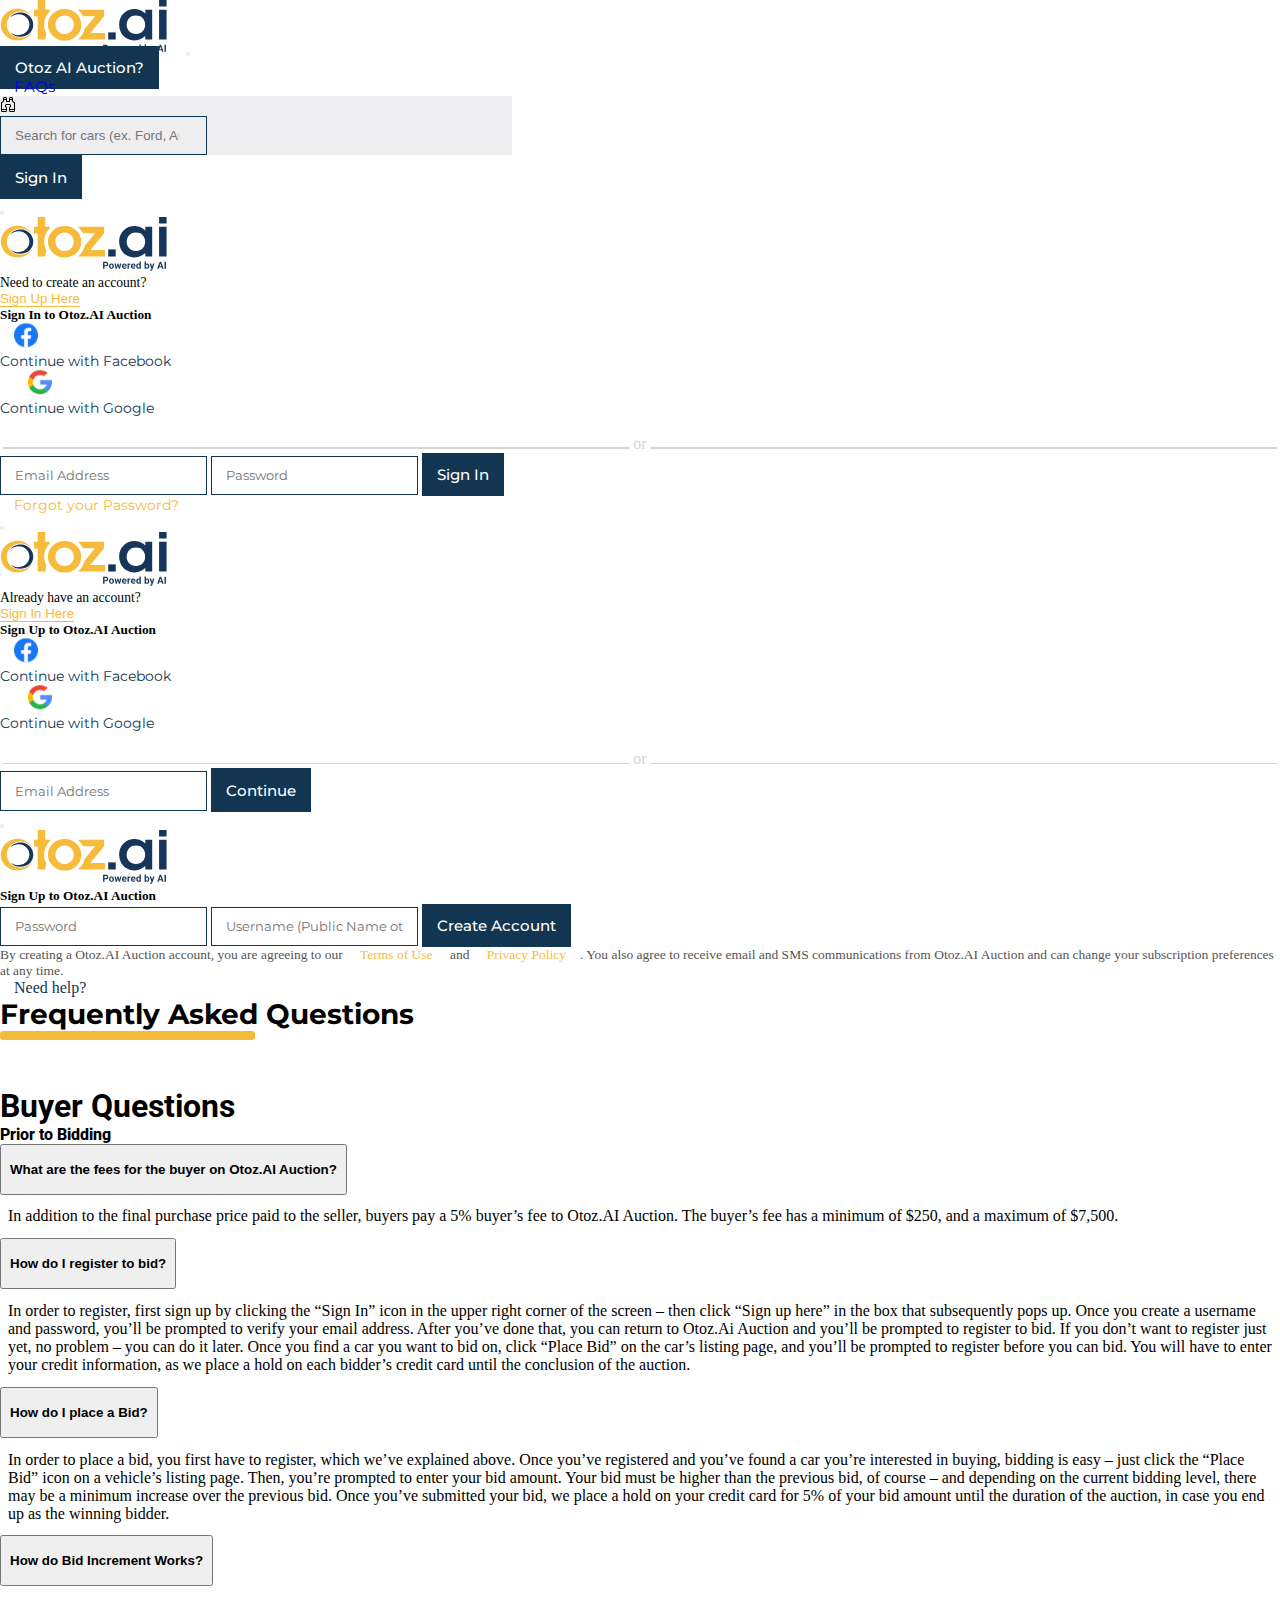
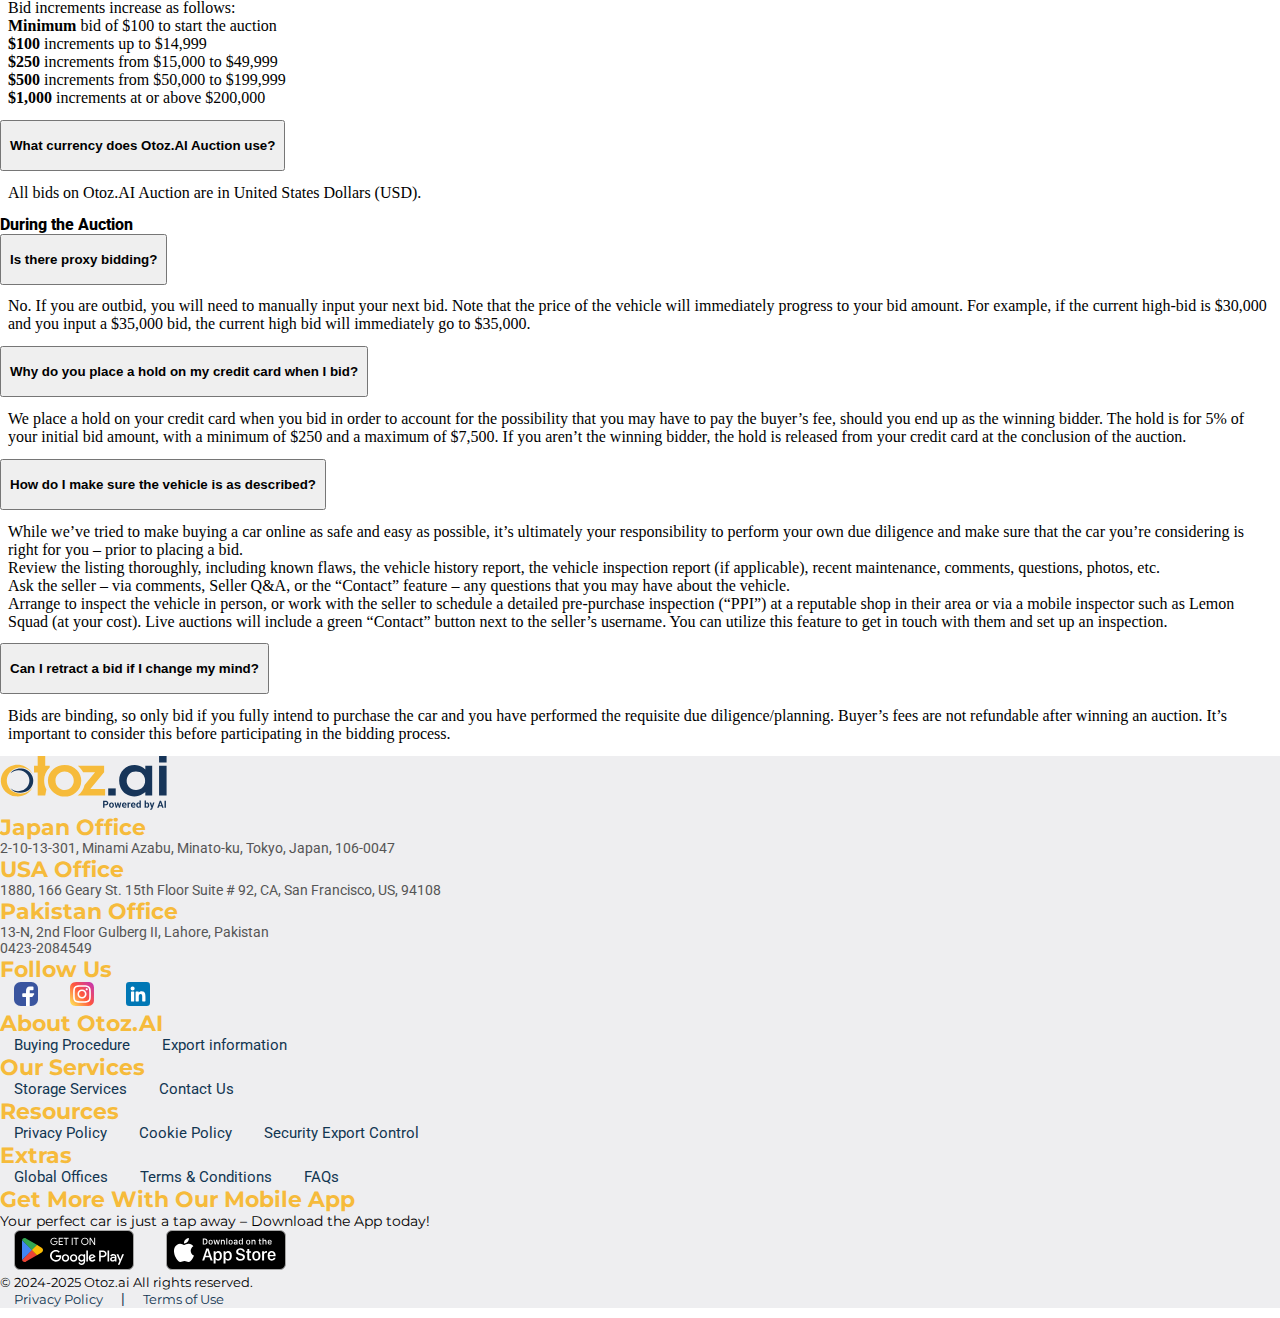
<file: faq.html>
<!DOCTYPE html>
<html lang="en">
  <head>
    <meta charset="UTF-8" />
    <meta name="viewport" content="width=device-width, initial-scale=1.0" />
    <link
      href="https://cdn.jsdelivr.net/npm/bootstrap@5.3.5/dist/css/bootstrap.min.css"
      rel="stylesheet"
      integrity="sha384-SgOJa3DmI69IUzQ2PVdRZhwQ+dy64/BUtbMJw1MZ8t5HZApcHrRKUc4W0kG879m7"
      crossorigin="anonymous"
    />

    <!-- Google Fonts -->
    <link rel="preconnect" href="https://fonts.googleapis.com" />
    <link rel="preconnect" href="https://fonts.gstatic.com" crossorigin />
    <link
      href="https://fonts.googleapis.com/css2?family=Montserrat:ital,wght@0,100..900;1,100..900&family=Roboto:ital,wght@0,100..900;1,100..900&display=swap"
      rel="stylesheet"
    />

    <!-- File Style Link -->
    <link rel="stylesheet" href="style.css" />
    <title>Otoz AI | Auto Auction</title>
  </head>
  <body>
    <div class="container-fluid container-xxl">
      <nav
        class="container-fluid container-xxl navbar navbar-expand-md border-bottom position-sticky top-0 bg-white"
      >
        <div class="container-fluid">
          <a class="navbar-brand" href="./index.html">
            <img
              src="./assets/otoz_logo.svg"
              alt="otoz_ai_logo"
              class="otoz__logo"
            />
          </a>
          <button
            class="navbar-toggler"
            type="button"
            data-bs-toggle="collapse"
            data-bs-target="#navbarSupportedContent"
            aria-controls="navbarSupportedContent"
            aria-expanded="false"
            aria-label="Toggle navigation"
          >
            <span class="navbar-toggler-icon"></span>
          </button>
          <div class="collapse navbar-collapse" id="navbarSupportedContent">
            <ul class="navbar-nav me-auto mb-2 mb-md-0 gap-md-3">
              <li class="nav-item">
                <a
                  class="nav-link btn btn-outline-button rounded-5 px-3 au__what_is_auction"
                  href="#"
                  >Otoz AI Auction?</a
                >
              </li>

              <li class="nav-item d-md-none d-lg-block">
                <a class="nav-link" aria-current="page" href="./faq.html"
                  >FAQs</a
                >
              </li>
            </ul>
            <form
              class="d-flex me-3 au__search_container_form rounded-2"
              role="search"
            >
              <div class="d-flex align-items-center w-100">
                <div class="ps-2">
                  <svg
                    xmlns="http://www.w3.org/2000/svg"
                    width="16"
                    height="16"
                    fill="currentColor"
                    class="bi bi-binoculars"
                    viewBox="0 0 16 16"
                  >
                    <path
                      d="M3 2.5A1.5 1.5 0 0 1 4.5 1h1A1.5 1.5 0 0 1 7 2.5V5h2V2.5A1.5 1.5 0 0 1 10.5 1h1A1.5 1.5 0 0 1 13 2.5v2.382a.5.5 0 0 0 .276.447l.895.447A1.5 1.5 0 0 1 15 7.118V14.5a1.5 1.5 0 0 1-1.5 1.5h-3A1.5 1.5 0 0 1 9 14.5v-3a.5.5 0 0 1 .146-.354l.854-.853V9.5a.5.5 0 0 0-.5-.5h-3a.5.5 0 0 0-.5.5v.793l.854.853A.5.5 0 0 1 7 11.5v3A1.5 1.5 0 0 1 5.5 16h-3A1.5 1.5 0 0 1 1 14.5V7.118a1.5 1.5 0 0 1 .83-1.342l.894-.447A.5.5 0 0 0 3 4.882zM4.5 2a.5.5 0 0 0-.5.5V3h2v-.5a.5.5 0 0 0-.5-.5zM6 4H4v.882a1.5 1.5 0 0 1-.83 1.342l-.894.447A.5.5 0 0 0 2 7.118V13h4v-1.293l-.854-.853A.5.5 0 0 1 5 10.5v-1A1.5 1.5 0 0 1 6.5 8h3A1.5 1.5 0 0 1 11 9.5v1a.5.5 0 0 1-.146.354l-.854.853V13h4V7.118a.5.5 0 0 0-.276-.447l-.895-.447A1.5 1.5 0 0 1 12 4.882V4h-2v1.5a.5.5 0 0 1-.5.5h-3a.5.5 0 0 1-.5-.5zm4-1h2v-.5a.5.5 0 0 0-.5-.5h-1a.5.5 0 0 0-.5.5zm4 11h-4v.5a.5.5 0 0 0 .5.5h3a.5.5 0 0 0 .5-.5zm-8 0H2v.5a.5.5 0 0 0 .5.5h3a.5.5 0 0 0 .5-.5z"
                    />
                  </svg>
                </div>
                <div class="w-100">
                  <input
                    class="form-control border-0 me-2 au__search__input"
                    type="search"
                    placeholder="Search for cars (ex. Ford, Audi, Honda)"
                    aria-label="Search"
                  />
                </div>
              </div>
            </form>
            <!-- Button trigger modal -->
            <button
              class="mt-3 mt-md-0 btn btn-outline-button fw-medium"
              type="submit"
              data-bs-toggle="modal"
              data-bs-target="#loginModal"
            >
              Sign In
            </button>
          </div>
        </div>
      </nav>

      <!-- Sign In Modal -->
      <div
        class="modal fade"
        id="loginModal"
        tabindex="-1"
        aria-labelledby="exampleModalLabel"
        aria-hidden="true"
      >
        <div class="modal-dialog modal-dialog-centered">
          <div class="modal-content">
            <div class="modal-header">
              <button
                type="button"
                class="btn-close"
                data-bs-dismiss="modal"
                aria-label="Close"
              ></button>
            </div>
            <div
              class="modal-body d-flex justify-content-center align-items-center flex-column"
            >
              <img
                src="./assets/otoz_logo.svg"
                alt="otoz_logo"
                class="otoz__logo"
              />

              <div
                class="d-flex justify-content-center align-items-center mt-3 fw-light"
                style="font-size: 0.85rem"
              >
                <p>Need to create an account? &nbsp;</p>
                <button
                  class="sign__in__here p-0 m-0 fw-medium"
                  data-bs-toggle="modal"
                  data-bs-target="#signupModal"
                >
                  Sign Up Here
                </button>
              </div>
              <h5 class="mt-3">Sign In to Otoz.AI Auction</h5>

              <!-- Facebook -->
              <a
                href="#"
                class="mt-3 btn border d-flex justify-content-center align-items-center col-10 au__otoz_social_links"
              >
                <img
                  src="./assets/facebook.svg"
                  alt="otoz.ai fb_icon"
                  class="icon"
                />
                <p class="text-center mb-0 ms-2">Continue with Facebook</p>
              </a>

              <!-- Google -->
              <a
                href="#"
                class="mt-3 btn border d-flex justify-content-center align-items-center col-10 au__otoz_social_links"
              >
                <img
                  src="./assets/google.svg"
                  alt="otoz.ai google_icon"
                  class="icon"
                />
                <p class="text-center mb-0 ms-2">Continue with Google</p>
              </a>

              <!-- Divider -->
              <div class="col-10 mt-3 mb-4">
                <div class="divider fw-light">or</div>
              </div>

              <div class="col-10">
                <input
                  type="email"
                  name="email"
                  id="email"
                  placeholder="Email Address"
                  class="w-100 form-control au__email_signup"
                />
                <input
                  type="password"
                  name="password"
                  id="password"
                  placeholder="Password"
                  class="w-100 mt-3 form-control au__email_signup"
                />

                <!-- Continue -->
                <button
                  href="#"
                  class="mt-3 btn border col-12 py-2 btn-outline-button"
                >
                  <p class="text-center mb-0">Sign In</p>
                </button>

                <!-- Forget Password -->
                <div class="col-12 mt-2 text-end">
                  <a href="#" class="au__forgot_password fw-medium"
                    >Forgot your Password?</a
                  >
                </div>
              </div>
            </div>
          </div>
        </div>
      </div>

      <!-- Sign Up Modal -->
      <div
        class="modal fade"
        id="signupModal"
        tabindex="-1"
        aria-labelledby="exampleModalLabel"
        aria-hidden="true"
      >
        <div class="modal-dialog modal-dialog-centered">
          <div class="modal-content">
            <div class="modal-header">
              <button
                type="button"
                class="btn-close"
                data-bs-dismiss="modal"
                aria-label="Close"
              ></button>
            </div>
            <div
              class="modal-body d-flex justify-content-center align-items-center flex-column"
            >
              <img
                src="./assets/otoz_logo.svg"
                alt="otoz_logo"
                class="otoz__logo"
              />

              <div
                class="d-flex justify-content-center align-items-center mt-3 fw-light"
                style="font-size: 0.85rem"
              >
                <p>Already have an account? &nbsp;</p>
                <button
                  class="sign__in__here p-0 m-0 fw-medium"
                  data-bs-toggle="modal"
                  data-bs-target="#loginModal"
                >
                  Sign In Here
                </button>
              </div>
              <h5 class="mt-3">Sign Up to Otoz.AI Auction</h5>

              <!-- Facebook -->
              <a
                href="#"
                class="mt-3 btn border d-flex justify-content-center align-items-center col-10 au__otoz_social_links"
              >
                <img
                  src="./assets/facebook.svg"
                  alt="otoz.ai fb_icon"
                  class="icon"
                />
                <p class="text-center mb-0 ms-2">Continue with Facebook</p>
              </a>

              <!-- Google -->
              <a
                href="#"
                class="mt-3 btn border d-flex justify-content-center align-items-center col-10 au__otoz_social_links"
              >
                <img
                  src="./assets/google.svg"
                  alt="otoz.ai google_icon"
                  class="icon"
                />
                <p class="text-center mb-0 ms-2">Continue with Google</p>
              </a>

              <!-- Divider -->
              <div class="col-10 mt-3 mb-4">
                <div class="divider fw-light">or</div>
              </div>

              <div class="col-10">
                <input
                  type="email"
                  name="email"
                  id="email"
                  placeholder="Email Address"
                  class="w-100 form-control au__email_signup"
                />

                <!-- Continue -->
                <button
                  href="#"
                  class="mt-3 btn border col-12 py-2 btn-outline-button"
                  data-bs-toggle="modal"
                  data-bs-target="#continueEmailModal"
                >
                  <p class="text-center mb-0">Continue</p>
                </button>
              </div>
            </div>
          </div>
        </div>
      </div>

      <!-- Sign Up With Email -->
      <div
        class="modal fade"
        id="continueEmailModal"
        tabindex="-1"
        aria-labelledby="exampleModalLabel"
        aria-hidden="true"
      >
        <div class="modal-dialog modal-dialog-centered">
          <div class="modal-content">
            <div class="modal-header">
              <button
                type="button"
                class="btn-close"
                data-bs-dismiss="modal"
                aria-label="Close"
              ></button>
            </div>
            <div
              class="modal-body d-flex justify-content-center align-items-center flex-column"
            >
              <img
                src="./assets/otoz_logo.svg"
                alt="otoz_logo"
                class="otoz__logo"
              />
              <h5 class="mt-3">Sign Up to Otoz.AI Auction</h5>

              <div class="col-10 mt-3">
                <input
                  type="password"
                  name="password"
                  id="password"
                  placeholder="Password"
                  class="w-100 form-control au__email_signup"
                />
                <!-- Username  -->
                <input
                  type="text"
                  name="username"
                  id="username"
                  placeholder="Username (Public Name others see)"
                  class="mt-3 w-100 form-control au__email_signup"
                />
                <!-- Sign up with Email Button -->
                <button
                  href="#"
                  class="mt-3 btn border col-12 py-2 btn-outline-button"
                >
                  <p class="text-center mb-0">Create Account</p>
                </button>
                <p class="mt-3 fw-light au_policies_text">
                  By creating a Otoz.AI Auction account, you are agreeing to our
                  <a
                    href="#"
                    class="p-0 au_policies_link fw-medium text-decoration-underline"
                  >
                    Terms of Use
                  </a>
                  and
                  <a
                    href="#"
                    class="p-0 au_policies_link fw-medium text-decoration-underline"
                    >Privacy Policy</a
                  >. You also agree to receive email and SMS communications from
                  Otoz.AI Auction and can change your subscription preferences
                  at any time.
                </p>

                <div class="mt-3">
                  <a href="#" class="p-0 need__help fw-medium"> Need help? </a>
                </div>
              </div>
            </div>
          </div>
        </div>
      </div>

      <!-- FAQ Section Start -->
      <div class="ps-md-4 ps-4 pe-3 pe-md-2 mt-3">
        <h1 class="au__faq_section_heading">Frequently Asked Questions</h1>
        <div class="au__faq_border"></div>

        <!-- Buyer Questions -->
        <div class="au__buyer_questions">
          <h1>Buyer Questions</h1>
          <h4 class="mt-3">Prior to Bidding</h4>

          <div class="accordion accordion-flush" id="accordionFlushExample">
            <div class="accordion-item">
              <h2 class="accordion-header">
                <button
                  class="accordion-button collapsed"
                  type="button"
                  data-bs-toggle="collapse"
                  data-bs-target="#flush-collapseOne"
                  aria-expanded="false"
                  aria-controls="flush-collapseOne"
                >
                  What are the fees for the buyer on Otoz.AI Auction?
                </button>
              </h2>
              <div
                id="flush-collapseOne"
                class="accordion-collapse collapse"
                data-bs-parent="#accordionFlushExample"
              >
                <div class="accordion-body">
                  In addition to the final purchase price paid to the seller,
                  buyers pay a 5% buyer’s fee to Otoz.AI Auction. The buyer’s
                  fee has a minimum of $250, and a maximum of $7,500.
                </div>
              </div>
            </div>
            <div class="accordion-item">
              <h2 class="accordion-header">
                <button
                  class="accordion-button collapsed"
                  type="button"
                  data-bs-toggle="collapse"
                  data-bs-target="#flush-collapseTwo"
                  aria-expanded="false"
                  aria-controls="flush-collapseTwo"
                >
                  How do I register to bid?
                </button>
              </h2>
              <div
                id="flush-collapseTwo"
                class="accordion-collapse collapse"
                data-bs-parent="#accordionFlushExample"
              >
                <div class="accordion-body">
                  In order to register, first sign up by clicking the “Sign In”
                  icon in the upper right corner of the screen – then click
                  “Sign up here” in the box that subsequently pops up. Once you
                  create a username and password, you’ll be prompted to verify
                  your email address. After you’ve done that, you can return to
                  Otoz.Ai Auction and you’ll be prompted to register to bid. If
                  you don’t want to register just yet, no problem – you can do
                  it later. Once you find a car you want to bid on, click “Place
                  Bid” on the car’s listing page, and you’ll be prompted to
                  register before you can bid. You will have to enter your
                  credit information, as we place a hold on each bidder’s credit
                  card until the conclusion of the auction.
                </div>
              </div>
            </div>
            <div class="accordion-item">
              <h2 class="accordion-header">
                <button
                  class="accordion-button collapsed"
                  type="button"
                  data-bs-toggle="collapse"
                  data-bs-target="#flush-collapseThree"
                  aria-expanded="false"
                  aria-controls="flush-collapseThree"
                >
                  How do I place a Bid?
                </button>
              </h2>
              <div
                id="flush-collapseThree"
                class="accordion-collapse collapse"
                data-bs-parent="#accordionFlushExample"
              >
                <div class="accordion-body">
                  In order to place a bid, you first have to register, which
                  we’ve explained above. Once you’ve registered and you’ve found
                  a car you’re interested in buying, bidding is easy – just
                  click the “Place Bid” icon on a vehicle’s listing page. Then,
                  you’re prompted to enter your bid amount. Your bid must be
                  higher than the previous bid, of course – and depending on the
                  current bidding level, there may be a minimum increase over
                  the previous bid. Once you’ve submitted your bid, we place a
                  hold on your credit card for 5% of your bid amount until the
                  duration of the auction, in case you end up as the winning
                  bidder.
                </div>
              </div>
            </div>

            <div class="accordion-item">
              <h2 class="accordion-header">
                <button
                  class="accordion-button collapsed"
                  type="button"
                  data-bs-toggle="collapse"
                  data-bs-target="#flush-collapseFour"
                  aria-expanded="false"
                  aria-controls="flush-collapseFour"
                >
                  How do Bid Increment Works?
                </button>
              </h2>
              <div
                id="flush-collapseFour"
                class="accordion-collapse collapse"
                data-bs-parent="#accordionFlushExample"
              >
                <div class="accordion-body">
                  Bid increments increase as follows:
                  <ul class="mt-3">
                    <li>
                      <strong>Minimum</strong> bid of $100 to start the auction
                    </li>
                    <li><strong>$100</strong> increments up to $14,999</li>
                    <li>
                      <strong>$250</strong> increments from $15,000 to $49,999
                    </li>
                    <li>
                      <strong>$500</strong> increments from $50,000 to $199,999
                    </li>
                    <li>
                      <strong>$1,000</strong> increments at or above $200,000
                    </li>
                  </ul>
                </div>
              </div>
            </div>

            <div class="accordion-item">
              <h2 class="accordion-header">
                <button
                  class="accordion-button collapsed"
                  type="button"
                  data-bs-toggle="collapse"
                  data-bs-target="#flush-collapseFive"
                  aria-expanded="false"
                  aria-controls="flush-collapseFive"
                >
                  What currency does Otoz.AI Auction use?
                </button>
              </h2>
              <div
                id="flush-collapseFive"
                class="accordion-collapse collapse"
                data-bs-parent="#accordionFlushExample"
              >
                <div class="accordion-body">
                  All bids on Otoz.AI Auction are in United States Dollars
                  (USD).
                </div>
              </div>
            </div>
          </div>

          <h4 class="mt-3">During the Auction</h4>
          <div class="accordion accordion-flush" id="accordionFlushExample">
            <div class="accordion-item">
              <h2 class="accordion-header">
                <button
                  class="accordion-button collapsed"
                  type="button"
                  data-bs-toggle="collapse"
                  data-bs-target="#flush-collapseSix"
                  aria-expanded="false"
                  aria-controls="flush-collapseSix"
                >
                  Is there proxy bidding?
                </button>
              </h2>
              <div
                id="flush-collapseSix"
                class="accordion-collapse collapse"
                data-bs-parent="#accordionFlushExample"
              >
                <div class="accordion-body">
                  No. If you are outbid, you will need to manually input your
                  next bid. Note that the price of the vehicle will immediately
                  progress to your bid amount. For example, if the current
                  high-bid is $30,000 and you input a $35,000 bid, the current
                  high bid will immediately go to $35,000.
                </div>
              </div>
            </div>
            <div class="accordion-item">
              <h2 class="accordion-header">
                <button
                  class="accordion-button collapsed"
                  type="button"
                  data-bs-toggle="collapse"
                  data-bs-target="#flush-collapseSeven"
                  aria-expanded="false"
                  aria-controls="flush-collapseSeven"
                >
                  Why do you place a hold on my credit card when I bid?
                </button>
              </h2>
              <div
                id="flush-collapseSeven"
                class="accordion-collapse collapse"
                data-bs-parent="#accordionFlushExample"
              >
                <div class="accordion-body">
                  We place a hold on your credit card when you bid in order to
                  account for the possibility that you may have to pay the
                  buyer’s fee, should you end up as the winning bidder. The hold
                  is for 5% of your initial bid amount, with a minimum of $250
                  and a maximum of $7,500. If you aren’t the winning bidder, the
                  hold is released from your credit card at the conclusion of
                  the auction.
                </div>
              </div>
            </div>
            <div class="accordion-item">
              <h2 class="accordion-header">
                <button
                  class="accordion-button collapsed"
                  type="button"
                  data-bs-toggle="collapse"
                  data-bs-target="#flush-collapseEight"
                  aria-expanded="false"
                  aria-controls="flush-collapseEight"
                >
                  How do I make sure the vehicle is as described?
                </button>
              </h2>
              <div
                id="flush-collapseEight"
                class="accordion-collapse collapse"
                data-bs-parent="#accordionFlushExample"
              >
                <div class="accordion-body">
                  While we’ve tried to make buying a car online as safe and easy
                  as possible, it’s ultimately your responsibility to perform
                  your own due diligence and make sure that the car you’re
                  considering is right for you – prior to placing a bid.
                  <ul class="mt-3">
                    <li>
                      Review the listing thoroughly, including known flaws, the
                      vehicle history report, the vehicle inspection report (if
                      applicable), recent maintenance, comments, questions,
                      photos, etc.
                    </li>
                    <li>
                      Ask the seller – via comments, Seller Q&A, or the
                      “Contact” feature – any questions that you may have about
                      the vehicle.
                    </li>
                    <li>
                      Arrange to inspect the vehicle in person, or work with the
                      seller to schedule a detailed pre-purchase inspection
                      (“PPI”) at a reputable shop in their area or via a mobile
                      inspector such as Lemon Squad (at your cost). Live
                      auctions will include a green “Contact” button next to the
                      seller’s username. You can utilize this feature to get in
                      touch with them and set up an inspection.
                    </li>
                  </ul>
                </div>
              </div>
            </div>

            <div class="accordion-item">
              <h2 class="accordion-header">
                <button
                  class="accordion-button collapsed"
                  type="button"
                  data-bs-toggle="collapse"
                  data-bs-target="#flush-collapseNine"
                  aria-expanded="false"
                  aria-controls="flush-collapseNine"
                >
                  Can I retract a bid if I change my mind?
                </button>
              </h2>
              <div
                id="flush-collapseNine"
                class="accordion-collapse collapse"
                data-bs-parent="#accordionFlushExample"
              >
                <div class="accordion-body">
                  Bids are binding, so only bid if you fully intend to purchase
                  the car and you have performed the requisite due
                  diligence/planning. Buyer’s fees are not refundable after
                  winning an auction. It’s important to consider this before
                  participating in the bidding process.
                </div>
              </div>
            </div>
          </div>
        </div>
      </div>
    </div>
    <footer class="pt-5 pb-3 mt-3">
      <div class="container-fluid container-xxl">
        <div class="row ps-3">
          <div class="col-12 col-sm-6">
            <img
              src="./assets/otoz_logo.svg"
              alt="otoz.ai"
              class="otoz__logo"
            />

            <h4 class="mt-4 au__footer__headings mb-0">Japan Office</h4>
            <p class="m-0 au__footer_desc">
              2-10-13-301, Minami Azabu, Minato-ku, Tokyo, Japan, 106-0047
            </p>
            <h4 class="mt-4 au__footer__headings mb-0">USA Office</h4>
            <p class="m-0 au__footer_desc">
              1880, 166 Geary St. 15th Floor Suite # 92, CA, San Francisco, US,
              94108
            </p>
            <h4 class="mt-4 au__footer__headings mb-0">Pakistan Office</h4>
            <p class="m-0 au__footer_desc">
              13-N, 2nd Floor Gulberg II, Lahore, Pakistan
            </p>

            <p class="mt-1 au__footer_desc">0423-2084549</p>

            <h4 class="mt-4 au__footer__headings mb-0">Follow Us</h4>
            <div class="d-flex gap-2 mt-2">
              <a href="#" class="au__social_icon_links p-0">
                <img src="./assets/social.svg" alt="facebook" />
              </a>
              <a href="#" class="au__social_icon_links p-0">
                <img src="./assets/instagram.svg" alt="facebook" />
              </a>
              <a href="#" class="au__social_icon_links p-0">
                <img src="./assets/linkedin.svg" alt="facebook" />
              </a>
            </div>
          </div>

          <div class="col-12 col-sm-6">
            <div class="row">
              <div class="col-12 col-md-6">
                <h4 class="au__footer__headings mb-0 mt-3 mt-md-0">
                  About Otoz.AI
                </h4>
                <a
                  href="javascript:(void)"
                  class="d-block ps-0 pb-0 au__footer_links fw-medium"
                >
                  Buying Procedure
                </a>

                <a
                  href="javascript:(void)"
                  class="d-block ps-0 pb-0 pt-0 au__footer_links fw-medium"
                >
                  Export information
                </a>
              </div>
              <div class="col-12 col-md-6">
                <h4 class="au__footer__headings mb-0 mt-3 mt-md-0">
                  Our Services
                </h4>
                <a
                  href="javascript:(void)"
                  class="d-block ps-0 pb-0 au__footer_links fw-medium"
                >
                  Storage Services
                </a>

                <a
                  href="javascript:(void)"
                  class="d-block ps-0 pb-0 pt-0 au__footer_links fw-medium"
                >
                  Contact Us
                </a>
              </div>

              <div class="col-12 col-md-6 mt-3">
                <h4 class="au__footer__headings mb-0">Resources</h4>
                <a
                  href="javascript:(void)"
                  class="d-block ps-0 pb-0 au__footer_links fw-medium"
                >
                  Privacy Policy
                </a>

                <a
                  href="javascript:(void)"
                  class="d-block ps-0 pb-0 pt-0 au__footer_links fw-medium"
                >
                  Cookie Policy
                </a>

                <a
                  href="javascript:(void)"
                  class="d-block ps-0 pb-0 pt-0 au__footer_links fw-medium"
                >
                  Security Export Control
                </a>
              </div>

              <div class="col-12 col-md-6 mt-3">
                <h4 class="au__footer__headings mb-0">Extras</h4>
                <a
                  href="javascript:(void)"
                  class="d-block ps-0 pb-0 au__footer_links fw-medium"
                >
                  Global Offices
                </a>

                <a
                  href="javascript:(void)"
                  class="d-block ps-0 pb-0 pt-0 au__footer_links fw-medium"
                >
                  Terms & Conditions
                </a>

                <a
                  href="javascript:(void)"
                  class="d-block ps-0 pb-0 pt-0 au__footer_links fw-medium"
                >
                  FAQs
                </a>
              </div>

              <!-- Mobile App -->

              <div class="col-12 mt-3">
                <h4 class="au__footer__headings mb-0">
                  Get More With Our Mobile App
                </h4>
                <p class="au__footer_mobile_desc fw-medium">
                  Your perfect car is just a tap away – Download the App today!
                </p>

                <div class="d-flex">
                  <a href="#" class="ps-0">
                    <img src="./assets/playStore.svg" alt="playStore" />
                  </a>
                  <a href="#" class="ps-0">
                    <img src="./assets/appStore.svg" alt="appStore" />
                  </a>
                </div>
              </div>
            </div>
          </div>
        </div>

        <div class="row ps-3 pe-3 mt-3 d-flex align-items-end">
          <div class="col-12 col-sm-7">
            <p class="au__all_rights_reserved">
              © 2024-2025 Otoz.ai All rights reserved.
            </p>
          </div>
          <div class="col-12 col-sm-5 text-start text-sm-end pe-3">
            <a href="javascript:(void)" class="au__footer_links term_links p-0"
              >Privacy Policy</a
            >
            <span class="au__footer_links">|</span>
            <a href="javascript:(void)" class="au__footer_links term_links p-0"
              >Terms of Use</a
            >
          </div>
        </div>
      </div>
    </footer>
  </body>
  <script
    src="https://cdn.jsdelivr.net/npm/bootstrap@5.3.5/dist/js/bootstrap.bundle.min.js"
    integrity="sha384-k6d4wzSIapyDyv1kpU366/PK5hCdSbCRGRCMv+eplOQJWyd1fbcAu9OCUj5zNLiq"
    crossorigin="anonymous"
  ></script>

  <script src="./script.js"></script>
</html>
</file>
<file: style.css>
/* Option 2: Import via CSS */
@import url("https://cdn.jsdelivr.net/npm/bootstrap-icons@1.3.0/font/bootstrap-icons.css");
* {
  margin: 0;
  padding: 0;
  box-sizing: border-box;
}

:root {
  --primary-color: #f6bb3b;
  --secondary-color: #123652;
  --text-color: #555555;
  --primary-font: Montserrat;
  --secondary-font: Roboto;
  --white-color: white;
}

input {
  border: 1px solid var(--secondary-color);
}
button {
  box-shadow: none !important;
}
input:focus {
  box-shadow: none !important;
  border: 1px solid var(--secondary-color) !important;
}
select:focus {
  box-shadow: none !important;
  color: var(--secondary-color);
  border: 1px solid var(--secondary-color) !important;
}

.form-select:hover {
  cursor: pointer;
  background-color: #dfdfdfca;
}
.accordion-button {
  padding: 1rem 8px !important;
  font-weight: 600 !important;
}

.accordion-body {
  padding: 0.8rem 8px !important;
}

.accordion-button:not(.collapsed) {
  background-color: rgba(18, 54, 82, 0.15) !important;
}
p {
  margin-bottom: 0 !important;
}

.modal-header {
  border-bottom: none;
}

.form-control,
.btn,
a {
  padding: 0.7rem 0.875rem !important;
}
a {
  text-decoration: none;
}
/* Custom Css starts from here */
.navbar {
  z-index: 999 !important;
}
.navbar-brand {
  padding-left: 0 !important;
}
.otoz__logo {
  width: 10.5rem;
}
.nav-item .nav-link {
  font-size: 0.938rem;
  font-family: var(--primary-font);
  width: fit-content;
}

.au__what_is_auction:focus {
  color: var(--secondary-color) !important;
  background-color: transparent !important;
  border: 1px solid var(--secondary-color) !important;
}

.btn-outline-button {
  background-color: var(--secondary-color);
  border: 1px solid var(--secondary-color);
  color: var(--white-color);
  font-size: 0.938rem;
  transition: 0.5s;
  font-weight: 500;
  font-family: var(--primary-font);
}
.btn-outline-button:hover {
  background-color: transparent;
  color: var(--secondary-color);
  border: 1px solid var(--secondary-color) !important;
}

.au__otoz_social_links {
  color: var(--secondary-color);
  font-family: var(--primary-font);
  font-size: 0.875rem;
}
.divider {
  display: flex;
  align-items: center;
  justify-content: center;
  color: #d5d5d5;
}

.divider::before,
.divider::after {
  flex: 1;
  content: "";
  padding: 0.75px;
  background-color: #d5d5d5;
  margin-top: 8px;
  margin-left: 3px;
  margin-right: 3px;
}

.sign__in__here {
  color: var(--primary-color);
  background: none;
  border: none;
  border-bottom: 1px solid;
}

.au__email_signup::placeholder {
  font-size: 0.825rem;
  font-family: var(--primary-font);
}

.au__search__input {
  background-color: #eeeef0;
}
.au__search__input:focus {
  border: none !important;
  background-color: #eeeef0;
}
.au__search_container_form {
  width: 40%;
  background-color: #eeeef0;
}

@media screen and (max-width: 767px) {
  .au__search_container_form {
    width: 100%;
  }
}

.au__forgot_password {
  color: var(--primary-color);
  font-size: 0.844rem;
  font-family: var(--primary-font);
}
.au__forgot_password:hover {
  text-decoration: underline !important;
}

.au_policies_link {
  color: var(--primary-color);
}

.au_policies_text {
  color: var(--text-color);
  font-size: 0.844rem;
  word-wrap: break-word;
}
.need__help {
  color: var(--secondary-color);
}

/* Main Page Filter */

.au__auction_heading {
  font-size: 1.5rem;
  color: var(--secondary-color);
}

.dropdown-container {
  position: relative;
  display: inline-block;
}

.au__form_select_filters {
  width: fit-content !important;
}

@media screen and (max-width: 768px) {
  .au__form_select_filters {
    width: 100% !important;
  }
  .dropdown-container {
    width: 100%;
  }

  .year-range-dropdown.show {
    width: 100%;
  }
}

.year-range-dropdown {
  display: none;
  position: absolute;
  top: 100%;
  left: 0;
  padding: 1rem;
  border-radius: 0.5rem;
  z-index: 1000;
  border: 0.2px solid;
  margin-top: 0.3rem;
  background-color: #ffffff;
}

.year-range-dropdown select {
  border: 1px solid;
}

.year-range-dropdown.show {
  display: flex;
  gap: 1rem;
  align-items: center;
}
.au__drop_down_div {
  border: 1px solid #e2e4e6;
  /* padding: 0.5rem 1rem; */
  border-radius: 0.375rem;
  cursor: pointer;
}

.dropdown-button {
  background-color: transparent;
  padding: 0.38rem 1rem;
  border: none;
}

.au__years_dropdown_icon {
  padding-top: 2.5px;
  padding-right: 10px;
}
.au__years_dropdown_icon i {
  font-size: 0.75rem;
  color: black;
  -webkit-text-stroke: 0.5px black; /* Makes it look bolder */
}
/* Img cards */

.au__card_img_top_wrapper {
  position: relative;
  cursor: pointer;
}

.au__card_img_top_overlay {
  position: absolute;
  bottom: 0;
  width: 100%;
  display: flex;
  justify-content: space-between;
  background: rgba(0, 0, 0, 0.6);
  color: #fff;
  padding: 5px 10px;
  font-size: 0.9rem;
}

.au__card_img_top {
  object-fit: cover;
  height: 220px;
  width: 100%;
}

.location {
  color: #999;
  font-size: 0.9rem;
}

/* .featured-tag {
  position: absolute;
  top: 10px;
  right: 10px;
  background: #333;
  color: #fff;
  padding: 4px 8px;
  font-size: 0.75rem;
  border-radius: 4px;
  z-index: 1;
} */

.au__timer {
  padding-top: 1.5px;
}
.au__card_detail_text {
  font-size: 0.875rem;
}

.au__star_icon {
  cursor: pointer;
}

.au__star_icon.filled {
  fill: gold;
}

/* FAQ Section Page */

.au__faq_section_heading {
  font-size: 1.75rem;
  font-weight: 700;
  font-family: var(--primary-font);
}
.au__faq_border {
  width: 255px;
  background-color: var(--primary-color);
  height: 8.5px;
  border-radius: 3px;
}
.au__buyer_questions {
  margin-top: 3rem;
}

.au__buyer_questions h1 {
  font-family: var(--secondary-font);
  font-weight: 700;
  font-size: 1.98rem;
}
.au__buyer_questions h4 {
  font-family: var(--secondary-font);
  font-weight: 800;
}

/* footer start */

.au__footer__headings {
  color: var(--primary-color);
  font-family: var(--primary-font);
  font-weight: bold;
  font-size: 1.35rem;
}
.au__footer_desc {
  color: var(--text-color);
  font-family: var(--secondary-font);
  font-size: 14px;
}
.au__footer_links {
  color: var(--secondary-color);
  font-family: var(--secondary-font);
  font-size: 15px;
}

.au__social_icon_links img {
  width: 1.5rem;
  height: 1.5rem;
}

.au__all_rights_reserved {
  font-family: var(--primary-font);
  font-size: 13px;
}

.au__footer_mobile_desc {
  font-family: var(--primary-font);
  font-size: 0.875rem;
}
footer {
  background-color: #eeeef0;
}

.term_links {
  font-size: 13px !important;
  font-family: var(--primary-font);
}

/* Detail Page Start*/

.au__auction_car_name {
  font-family: var(--primary-font);
  font-size: 1.75rem;
}
.au__auction_car_para {
  color: var(--text-color);
  font-family: var(--primary-font);
  font-size: 0.938rem;
  font-weight: 500;
}

.au__auction_cover_pic {
  height: 100%;
  width: 100%;
  object-fit: cover;
  cursor: pointer;
}

#au__overflow__main_cover {
  overflow-x: auto; /* or scroll, if needed */
  scrollbar-width: none; /* Firefox */
  -ms-overflow-style: none; /* Internet Explorer and Edge */
  height: 250px;
}

#au__overflow__main_cover::-webkit-scrollbar {
  display: none; /* Chrome, Safari, and Opera */
}

.au__auction_details_imgs,
.au__auction_text_block {
  cursor: pointer;
}
@media screen and (min-width: 450px) {
  #au__overflow__main_cover {
    height: 300px;
  }
  .au__auction_details_imgs {
    height: 151px;
  }
}

@media screen and (min-width: 600px) {
  #au__overflow__main_cover {
    height: 350px;
  }
  .au__auction_details_imgs {
    height: 176px;
  }
}
@media screen and (min-width: 850px) {
  #au__overflow__main_cover {
    height: 450px;
  }
  .au__auction_details_imgs {
    height: 220px;
  }
}

.au__auction__last__images {
  position: relative;
}
.au__auction_text_block {
  position: absolute;
  bottom: 0px;
  right: -1px;
  background-color: rgba(0, 0, 0, 0.7);
  color: white;
  height: 100%;
  width: 100%;
  display: flex;
  align-items: center;
  flex-direction: column;
  justify-content: center;
}
.au__auction_text_block p {
  font-family: var(--secondary-font);
}

@media screen and (min-width: 1200px) {
  .au__auction_details_imgs {
    width: 100% !important;
  }
}

/* Bidding Info Bar Styles */
.au__bidding_info_bar {
  background-color: var(--secondary-color);
  color: var(--white-color);
  padding: 1rem;
  border-radius: 0.375rem;
  margin-right: 0.5rem;
  font-family: var(--secondary-font);
}

.au__bidding_info_bar .d-flex {
  gap: 0.35rem;
  font-size: 1.05rem;
}

.au__bidding_info_bar i {
  margin-bottom: 1.5px;
  font-size: 0.95rem;
}

.au__bidding_place_button button {
  background-color: var(--primary-color);
  color: var(--secondary-color);
  border: 1px solid var(--primary-color);

  border-radius: 0.375rem;
  font-weight: 600;
  transition: all 0.3s ease;
  padding: 1rem !important;
  height: 100%;
  font-family: var(--secondary-font);
  width: 98% !important;
}

.au__bidding_place_button button:hover {
  background-color: transparent;
  color: var(--primary-color);
  border: 1px solid var(--primary-color);
}

.au__sticky_bidding_bar {
  position: sticky;
  top: 5.275rem;
  z-index: 998;
  background-color: var(--white-color);
  padding: 0.5rem 0;
}

@media screen and (max-width: 767px) {
  .au__bidding_info_bar {
    padding: 0.75rem;
  }

  .au__bidding_place_button button {
    padding: 0.83rem !important;
  }
}

.au__car-details-table {
  font-family: var(--secondary-font), Arial, sans-serif;
  background: #f8f9fb;
  border-radius: 0.625rem;
  overflow: hidden;
  box-shadow: 0 2px 12px 0 rgba(18, 54, 82, 0.07);
  margin-bottom: 1.5rem;
}
.au__car-details-table th {
  font-weight: 500;
  font-size: 1rem;
  color: var(--secondary-color);
  background: #f1f3f7;
  border: none;
  vertical-align: middle;
  padding: 0.85rem 1.25rem;
}
.au__car-details-table td {
  font-weight: 400;
  font-size: 1rem;
  color: var(--text-color);
  background: transparent;
  border: none;
  vertical-align: middle;
  padding: 0.85rem 1.25rem;
}
.au__car-details-table tr:not(:last-child) td,
.au__car-details-table tr:not(:last-child) th {
  border-bottom: 1px solid #e6e8ec;
}
.au__car-details-table a {
  color: var(--secondary-color);
  text-decoration: underline;
  font-weight: 500;
}
.au__car-details-table .btn {
  font-size: 0.95rem;
  padding: 0.3rem 0.8rem !important;
  border-radius: 0.5rem;
}
@media (max-width: 767px) {
  .au__car-details-table th,
  .au__car-details-table td {
    padding: 0.6rem 0.5rem;
    font-size: 0.95rem;
  }
}

/* All Photos Modal Custom Styles */
.au__all-photos-grid {
  margin-top: 0.5rem;
  margin-bottom: 0.5rem;
}
.au__all-photos-img {
  width: 100%;
  aspect-ratio: 1.3/1;
  object-fit: cover;
  border-radius: 0.5rem;
  box-shadow: 0 2px 8px 0 rgba(18, 54, 82, 0.1);
  transition: transform 0.2s, box-shadow 0.2s;
  background: var(--secondary-color);
}
.au__all-photos-img:hover {
  z-index: 2;
  cursor: pointer;
}
#allPhotosModal .modal-content {
  background: #252525;
  border: none;
}
#allPhotosModal .modal-header {
  background: transparent;
  border-bottom: none;
  padding-bottom: 0;
}
#allPhotosModal .modal-title {
  font-family: var(--secondary-font);
  font-weight: 500;
  font-size: 1.25rem;
  color: #fff;
}
#allPhotosModal .btn-close {
  filter: invert(1);
  opacity: 0.8;
}
@media (max-width: 767px) {
  .au__all-photos-img {
    aspect-ratio: 1.1/1;
  }
}

@media (min-width: 576px) {
  .au__all_images_modal {
    --bs-modal-margin: 0 !important;
    --bs-modal-border-radius: 0 !important;
  }
  .au__all_images_modal .modal-dialog {
    max-width: 100%;
    margin-right: auto;
    margin-left: auto;
  }
}

/* Payment Modal Custom Styles */
.au__bidding_credit_heading {
  font-family: var(--secondary-font);
  color: var(--secondary-color);
  font-weight: 600;
  font-size: 1.85rem;
}
.au__bidding_credit_para {
  font-family: var(--secondary-font);
  font-weight: 300;
  font-size: 0.95rem;
}
.au__ending_soon_time p {
  font-family: var(--secondary-font);
  font-size: 1.05rem;
}
</file>
